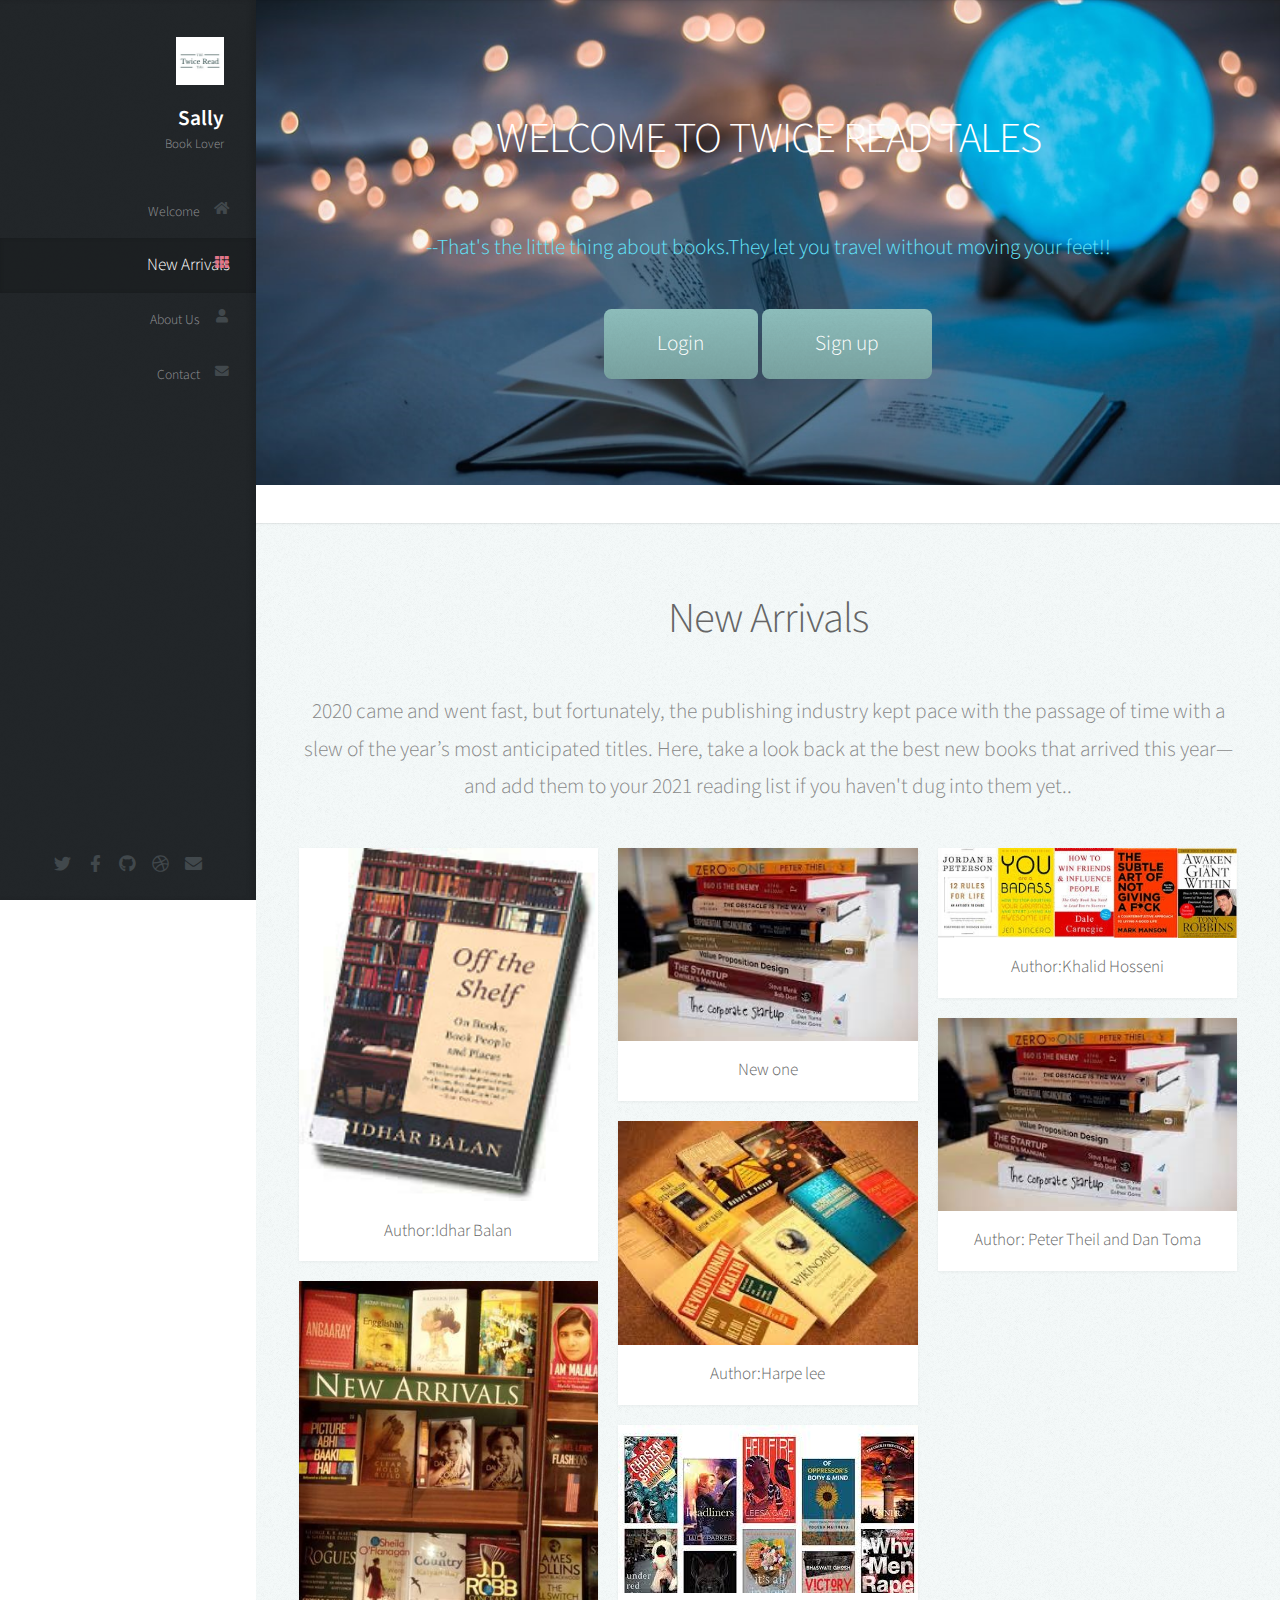
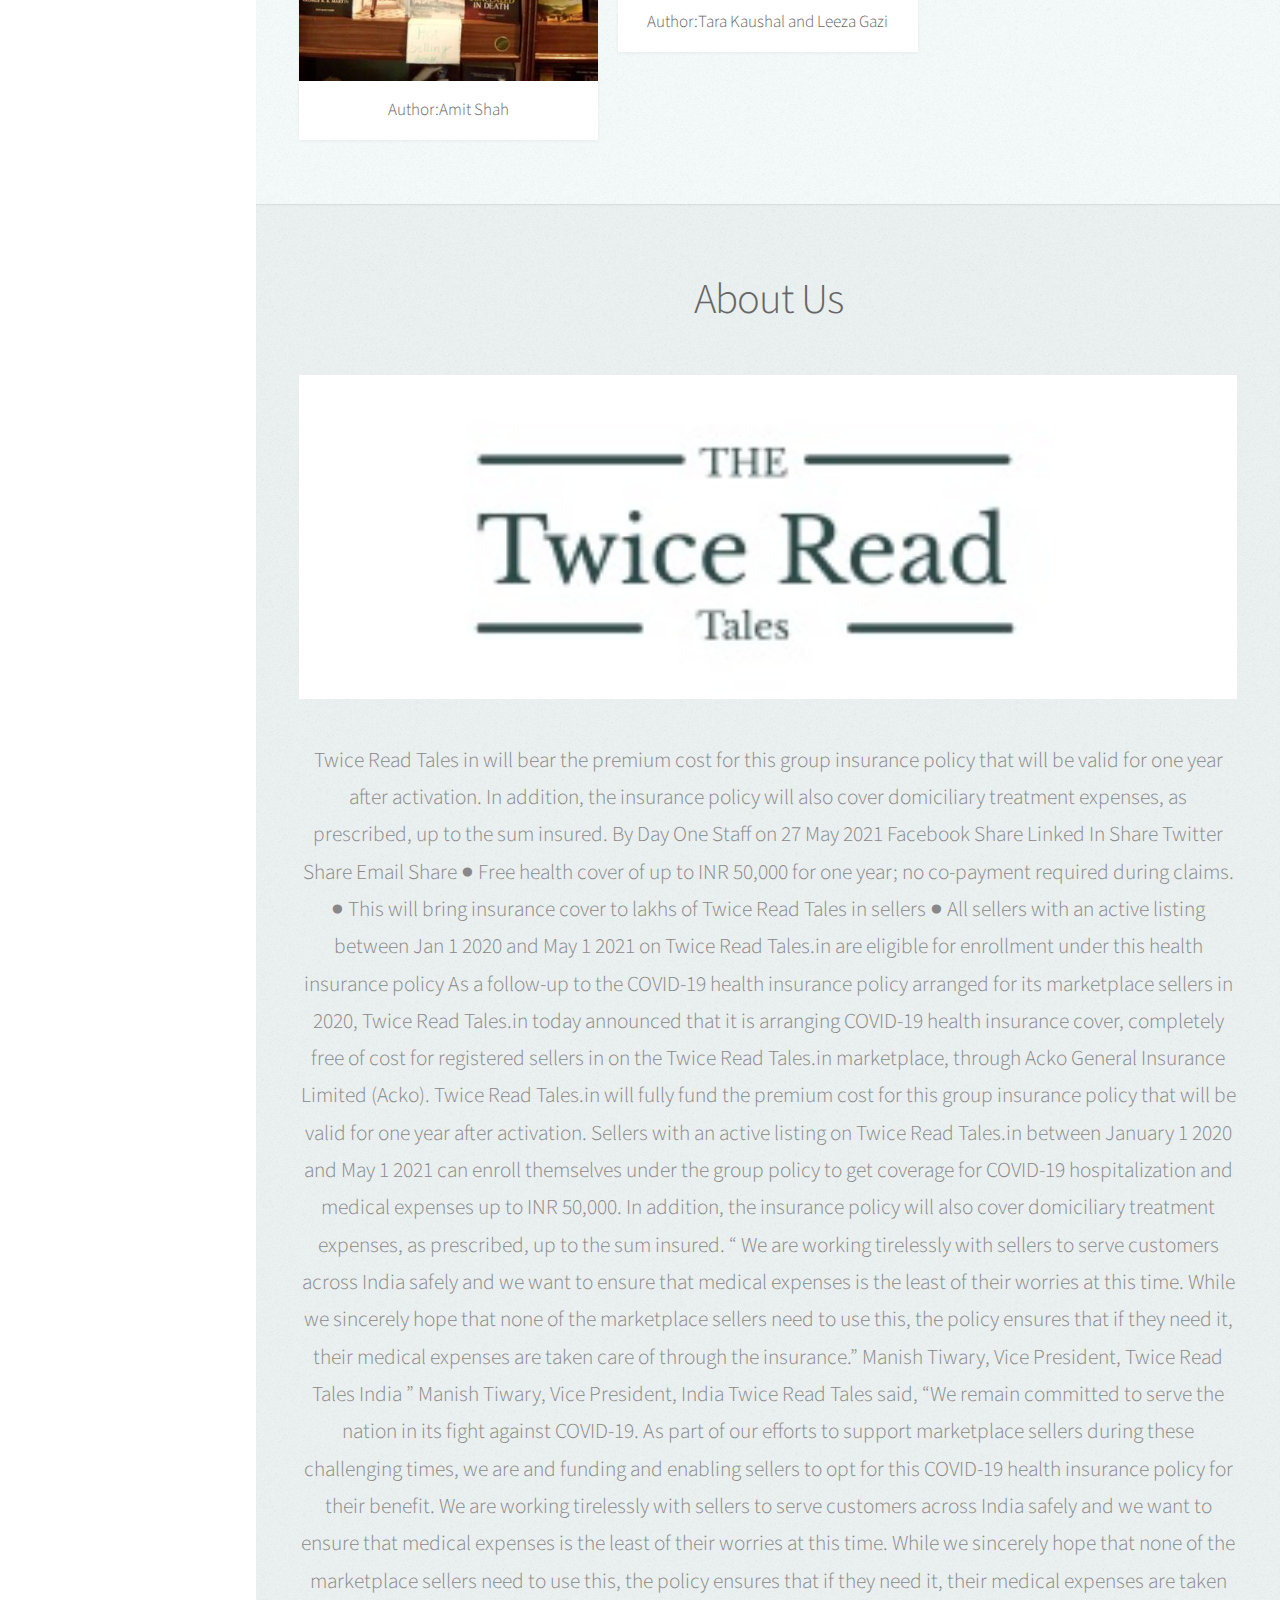
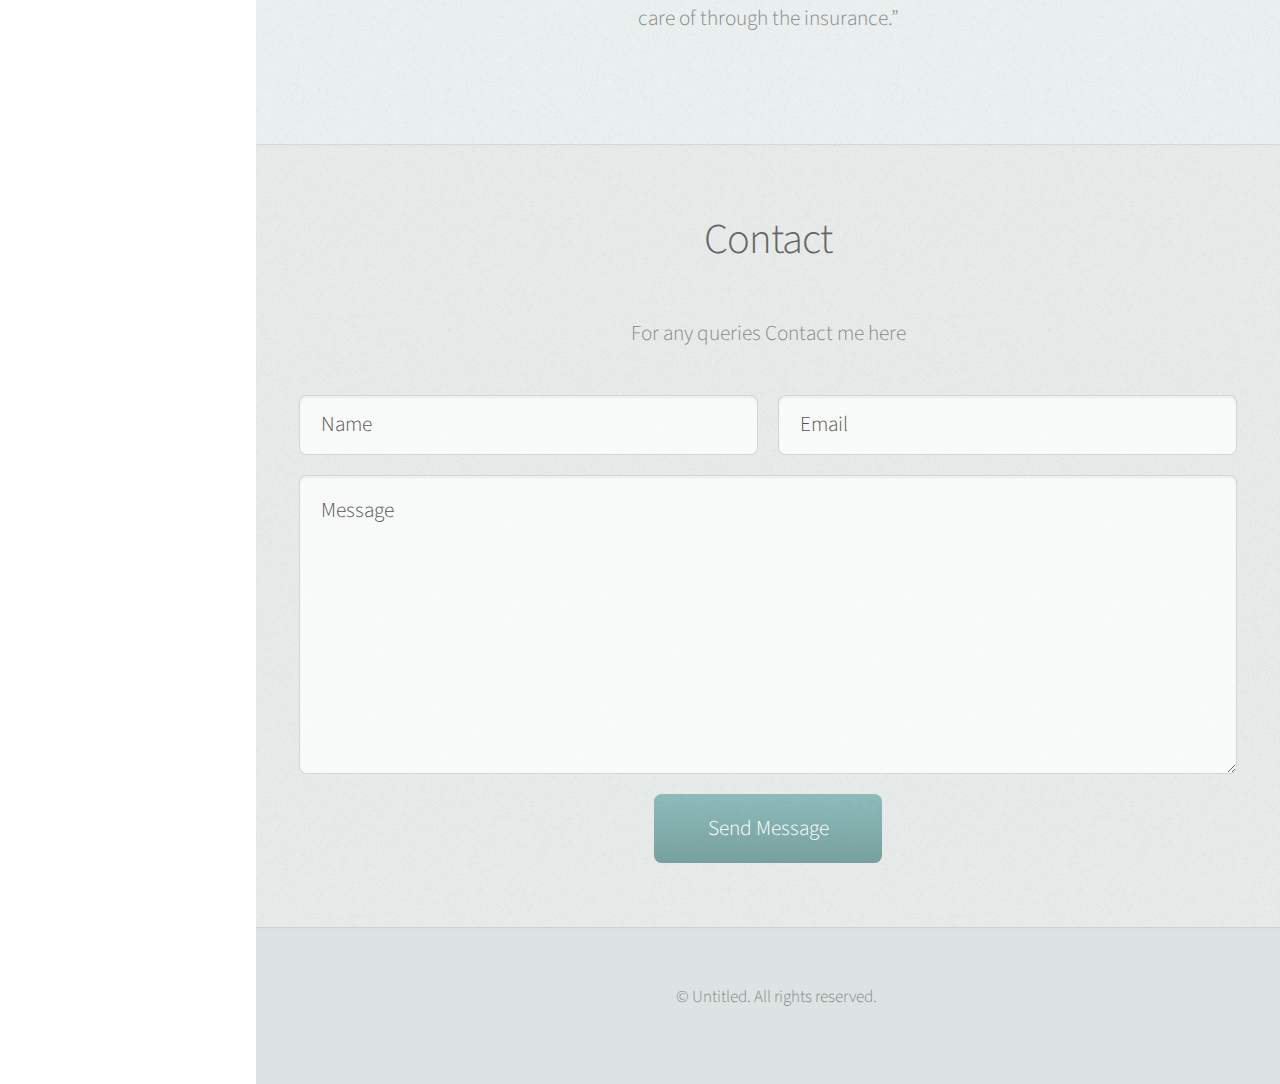
<file: index.html>
<!DOCTYPE HTML>
<!--
	Prologue by HTML5 UP
	html5up.net | @ajlkn
	Free for personal and commercial use under the CCA 3.0 license (html5up.net/license)
-->
<html>
	<head>
		<title>Book store</title>
		<meta charset="utf-8" />
		<meta name="viewport" content="width=device-width, initial-scale=1, user-scalable=no" />
		<link rel="stylesheet" href="assets/css/main.css" />
	</head>
	<body class="is-preload">

		<!-- Header -->
	
			<div id="header">

				<div class="top">

					<!-- Logo -->
						<div id="logo">
							<span class="image avatar48"><img src="images/logo.jpg" alt="" /></span>
							<h1 id="title">Sally</h1>
							<p>Book Lover</p>
						</div>
					

					<!-- Nav -->
						<nav id="nav">
							<ul>
								<li><a href="#top" id="top-link"><span class="icon solid fa-home">Welcome</span></a></li>
								<li><a href="#portfolio" id="portfolio-link"><span class="icon solid fa-th"></span>New Arrivals</a></li>
								<li><a href="#about" id="about-link"><span class="icon solid fa-user">About Us</span></a></li>
								<li><a href="#contact" id="contact-link"><span class="icon solid fa-envelope">Contact</span></a></li>
							</ul>
						</nav>

				</div>

				<div class="bottom">

					<!-- Social Icons -->
						<ul class="icons">
							<li><a href="#" class="icon brands fa-twitter"><span class="label">Twitter</span></a></li>
							<li><a href="#" class="icon brands fa-facebook-f"><span class="label">Facebook</span></a></li>
							<li><a href="#" class="icon brands fa-github"><span class="label">Github</span></a></li>
							<li><a href="#" class="icon brands fa-dribbble"><span class="label">Dribbble</span></a></li>
							<li><a href="#" class="icon solid fa-envelope"><span class="label">Email</span></a></li>
						</ul>

				</div>

			</div>

		<!-- Main -->
			<div id="main">

				<!-- Intro -->
					<section id="top" class="one dark cover">
					
						<div class="container">
							<header style="color:rgb(255, 254, 254);">
								<h2>WELCOME  TO  TWICE  READ   TALES</h2>
							</br>
								<p style="color:rgb(99, 229, 252)">--That's the little thing about books.They let you travel without moving your feet!!</p>
							</header>

							<footer>
								<a href="login.html" class="button scrolly"> Login</a>
								<a href="signup.html" class="button scrolly"> Sign up</a>
								
							</footer>

						</div>
					</section>
				</br>


				<!-- Portfolio -->
					<section id="portfolio" class="two">
						<div class="container">

							<header>
								<h2>New Arrivals</h2>
							</header>

							<p>2020 came and went fast, but fortunately, the publishing industry kept pace with the passage of time with a slew of the year’s most anticipated titles. Here, take a look back at the best new books that arrived this year—and add them to your 2021 reading list if you haven't dug into them yet..</p>

							<div class="row">
								<div class="col-4 col-12-mobile">
									<article class="item">
										<a href="#" class="image fit"><img src="images/off.jpg" alt="" /></a>
										<header>
											<h3>Author:Idhar Balan</h3>
										</header>
									</article>
									<article class="item">
										<a href="#" class="image fit"><img src="content.jpg" alt="" /></a>
										<header>
											<h3>Author:Amit Shah</h3>
										</header>
									</article>
									<!-- <article class="item">
										<a href="#" class="image fit"><img src="bb.jpg" alt="" /></a>
										<header>
											<h3>/h3>
										</header>
									</article> -->
								</div>
								<div class="col-4 col-12-mobile">
									<article class="item">
										<a href="#" class="image fit"><img src="/images/on1.jpg" alt="" /></a>
										<header>
											<h3>New one</h3>
										</header>
									</article>
									<article class="item">
										<a href="#" class="image fit"><img src="images/onn.jpg" alt="" /></a>
										<header>
											<h3>Author:Harpe lee</h3>
										</header>
									</article>
									<article class="item">
										<a href="#" class="image fit"><img src="bb.jpg" alt="" /></a>
										<header>
											<h3>Author:Tara Kaushal and Leeza Gazi</h3>
										</header>
									</article>

								</div>
								<div class="col-4 col-12-mobile">
									<article class="item">
										<a href="#" class="image fit"><img src="images/images.jpg" alt="" /></a>
										<header>
											<h3>Author:Khalid Hosseni</h3>
										</header>
									</article>
									<article class="item">
										<a href="#" class="image fit"><img src="images/on1.jpg" alt="" /></a>
										<header>
											<h3>Author: Peter Theil and Dan Toma</h3>
										</header>
									</article>
								</div>
							</div>

						</div>
					</section>

				<!-- About Me -->
					<section id="about" class="three">
						<div class="container">

							<header>
								<h2>About Us</h2>
							</header>

							<a href="#" class="image featured"><img src="lgo.png" height=100% width=75% alt="" /></a>

							<p>Twice Read Tales in will bear the premium cost for this group insurance policy that will be valid for one year after activation. In addition, the insurance policy will also cover domiciliary treatment expenses, as prescribed, up to the sum insured. By Day One Staff on 27 May 2021 Facebook Share Linked In Share Twitter Share Email Share ● Free health cover of up to INR 50,000 for one year; no co-payment required during claims. ● This will bring insurance cover to lakhs of 	Twice Read Tales in sellers ● All sellers with an active listing between Jan 1 2020 and May 1 2021 on 	Twice Read Tales.in are eligible for enrollment under this health insurance policy As a follow-up to the COVID-19 health insurance policy arranged for its marketplace sellers in 2020,	Twice Read Tales.in today announced that it is arranging COVID-19 health insurance cover, completely free of cost for registered sellers in on the 	Twice Read Tales.in marketplace, through Acko General Insurance Limited (Acko).	Twice Read Tales.in will fully fund the premium cost for this group insurance policy that will be valid for one year after activation. Sellers with an active listing on Twice Read Tales.in between January 1 2020 and May 1 2021 can enroll themselves under the group policy to get coverage for COVID-19 hospitalization and medical expenses up to INR 50,000. In addition, the insurance policy will also cover domiciliary treatment expenses, as prescribed, up to the sum insured. “ We are working tirelessly with sellers to serve customers across India safely and we want to ensure that medical expenses is the least of their worries at this time. While we sincerely hope that none of the marketplace sellers need to use this, the policy ensures that if they need it, their medical expenses are taken care of through the insurance.” Manish Tiwary, Vice President, Twice Read Tales India ” Manish Tiwary, Vice President,  India	Twice Read Tales said, “We remain committed to serve the nation in its fight against COVID-19. As part of our efforts to support marketplace sellers during these challenging times, we are and funding and enabling sellers to opt for this COVID-19 health insurance policy for their benefit. We are working tirelessly with sellers to serve customers across India safely and we want to ensure that medical expenses is the least of their worries at this time. While we sincerely hope that none of the marketplace sellers need to use this, the policy ensures that if they need it, their medical expenses are taken care of through the insurance.”</p>

						</div>
					</section>

				<!-- Contact -->
					<section id="contact" class="four">
						<div class="container">

							<header>
								<h2>Contact</h2>
							</header>

							<p>For any queries Contact me here</p>

							<form method="post" action="#">
								<div class="row">
									<div class="col-6 col-12-mobile"><input type="text" name="name" placeholder="Name" /></div>
									<div class="col-6 col-12-mobile"><input type="text" name="email" placeholder="Email" /></div>
									<div class="col-12">
										<textarea name="message" placeholder="Message"></textarea>
									</div>
									<div class="col-12">
										<input type="submit" value="Send Message" />
									</div>
								</div>
							</form>

						</div>
					</section>

			</div>

		<!-- Footer -->
			<div id="footer">

				<!-- Copyright -->
					<ul class="copyright">
						<li>&copy; Untitled. All rights reserved.</li>
					</ul>

			</div>

		<!-- Scripts -->
			<script src="assets/js/jquery.min.js"></script>
			<script src="assets/js/jquery.scrolly.min.js"></script>
			<script src="assets/js/jquery.scrollex.min.js"></script>
			<script src="assets/js/browser.min.js"></script>
			<script src="assets/js/breakpoints.min.js"></script>
			<script src="assets/js/util.js"></script>
			<script src="assets/js/main.js"></script>

	</body>
</html>
</file>
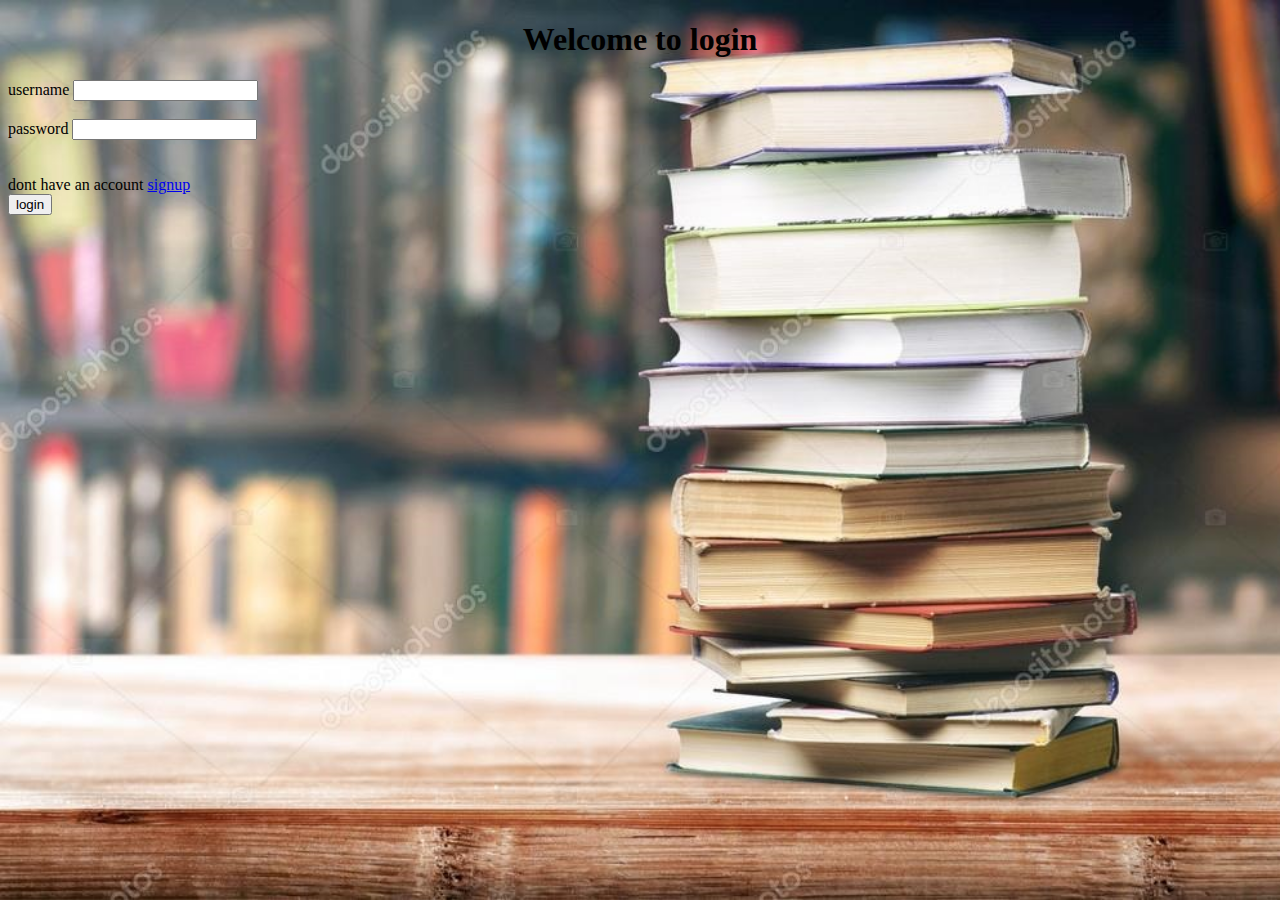
<file: login.html>
<!DOCTYPE html>
<html>
    <head>
        <title>Login</title>
        <meta name="viewport"content="width:device-width;initial-scale:1.0">
        <style>
            body{
                background-image: url("good.jpg");
                background-repeat: no-repeat;
                background-attachment: fixed;
                background-size:cover
            }
            </style>

    </head>
    <body>
        <h1 style="text-align:center;">Welcome to  login</h1>
        <form action="successfull.html">
            <label>username</label>
            <input type="text"id="fname" name="firstname"required>
            <br>
            <br>
            <label>password</label>
            <input type="password" id="password" name="password"required>
            <br>
            <br>
            <br>
            <label>dont have an account</label>
            <a href="signup.html">signup</a>
            <br>
            <button type="login">login</button>

        </forms>
        </body>
    </body>
</file>
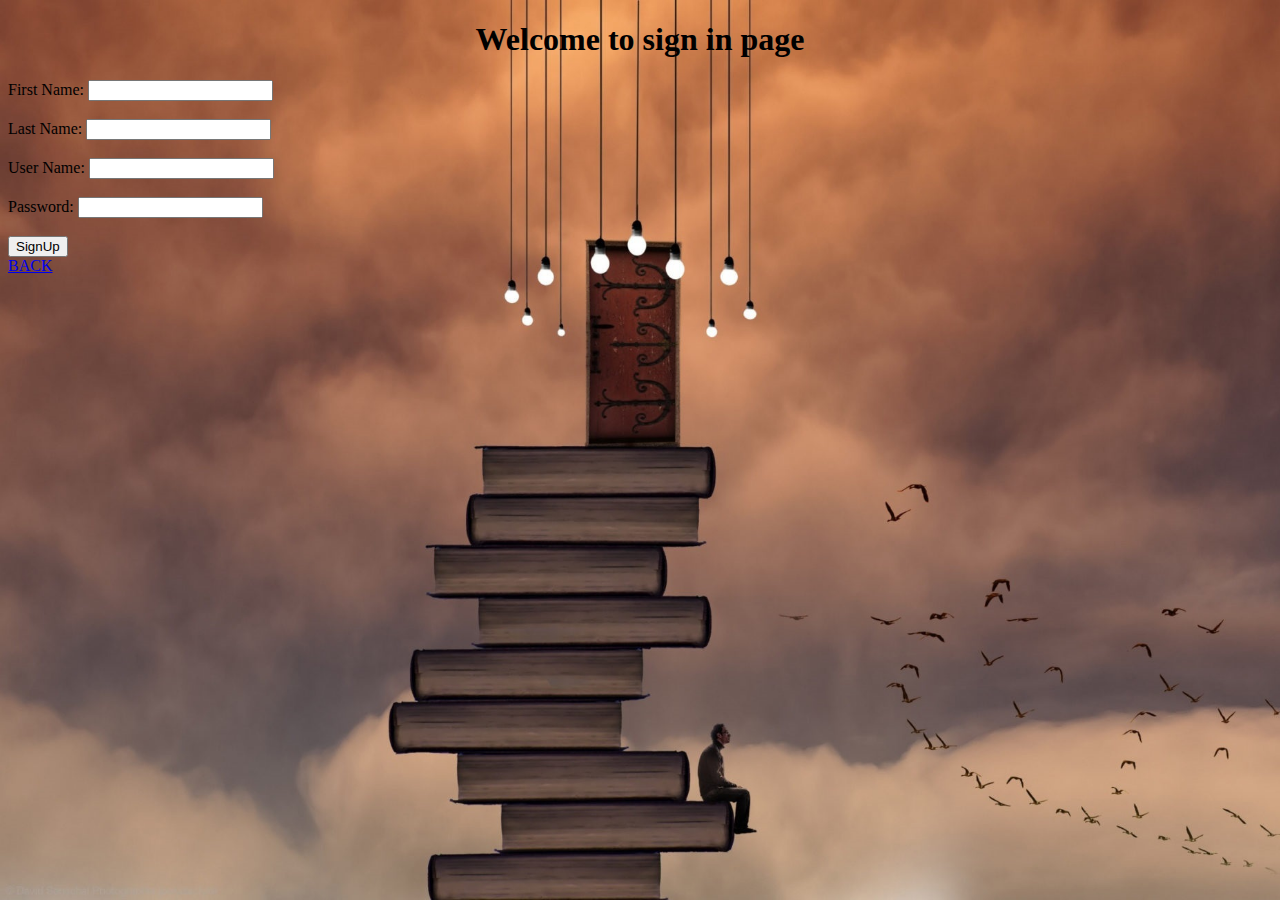
<file: signup.html>
<!DOCTYPE html> 
<html>
    <head>
        <title>sign in </title>
        <meta name="viewport"content="width:device-width;initial-scale:1.0">
        <style>
            body{
                background-image: url("suc.jpg");
                background-repeat: no-repeat;
                background-attachment: fixed;
                background-size:cover;

            }
        
            
        </style>
    </head>
    <body>
        <h1 style="text-align:center">Welcome to sign in page</h1>
        <form action="index.html">
            <label for="fname">First Name:</label>
            <input type="text" id="fname" name="first_name"required>
            <br>
            <br>

            <label for="lname">Last Name:</label>
            <input type="text" id="lname" name="required">
            <br>
            <br>

            <label for="uname">User Name:</label>
            <input type="text" id="uname" name="user_name"required>
            <br>
            <br>

            <label for="pass">Password:</label>
            <input type="password" id="fname" name="password"required>
            <br>
            <br>
            <button type="submit">SignUp</button>
        </form>




        <a href="login.html">BACK</a>
    </body>
</html>
    </body>
</file>
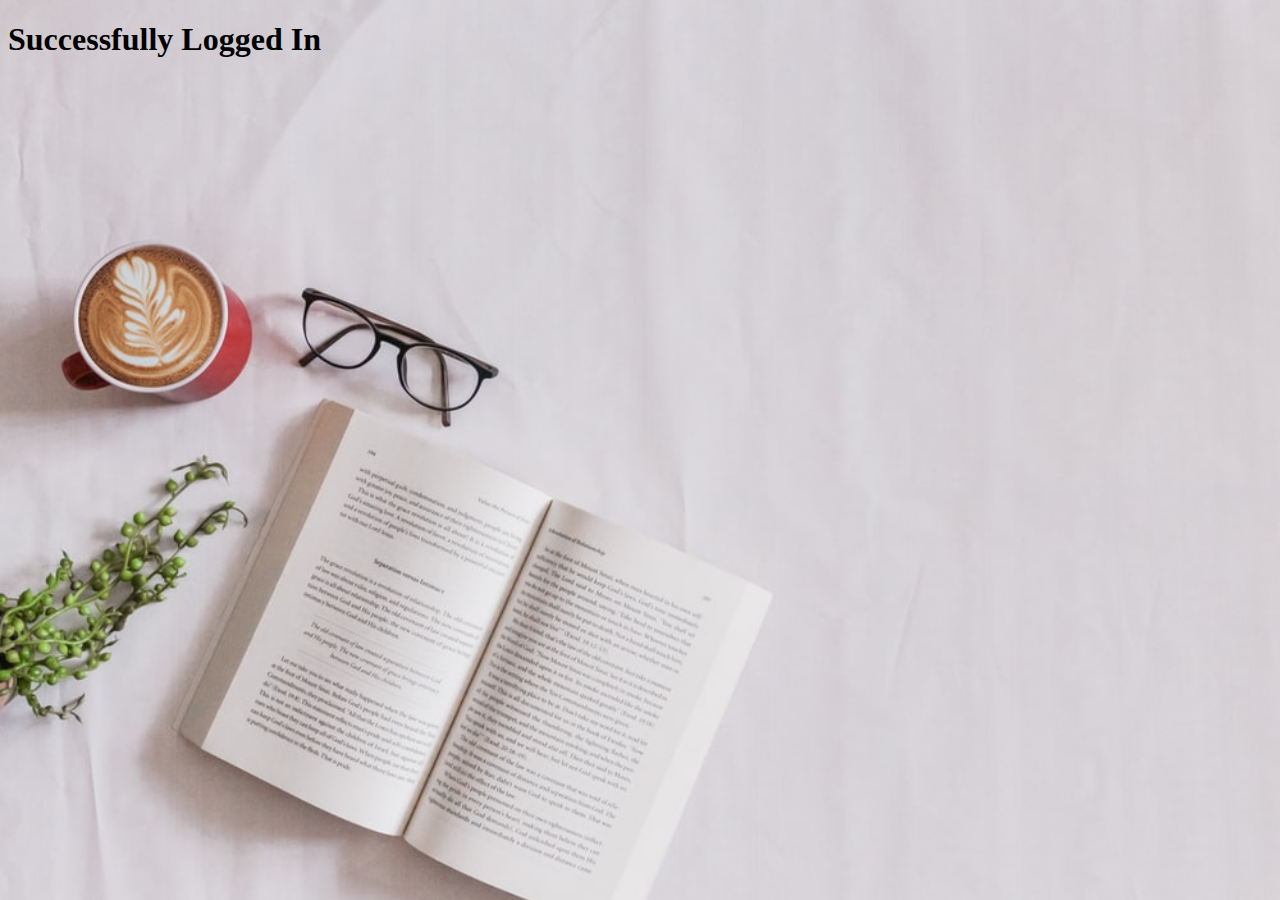
<file: successfull.html>
<!DOCTYPE html>
<head>
    <title>your account</title>
    <meta name="viewport"content="width:device-width;initial-scale:1.0">
    <style>
        body{
             background-image:url("down.jpg");
             background-repeat: no-repeat;
            background-attachment: fixed;
            background-size:cover;
        }
    </style>
</head>
<body>
    <h1 style="color:black">Successfully Logged In</h1>
</body>
</html>
</file>
<file: assets/css/main.css>
@import url("fontawesome-all.min.css");
@import url("https://fonts.googleapis.com/css?family=Source+Sans+Pro:300,300italic,400,600");

/*
	Prologue by HTML5 UP
	html5up.net | @ajlkn
	Free for personal and commercial use under the CCA 3.0 license (html5up.net/license)
*/

html, body, div, span, applet, object,
iframe, h1, h2, h3, h4, h5, h6, p, blockquote,
pre, a, abbr, acronym, address, big, cite,
code, del, dfn, em, img, ins, kbd, q, s, samp,
small, strike, strong, sub, sup, tt, var, b,
u, i, center, dl, dt, dd, ol, ul, li, fieldset,
form, label, legend, table, caption, tbody,
tfoot, thead, tr, th, td, article, aside,
canvas, details, embed, figure, figcaption,
footer, header, hgroup, menu, nav, output, ruby,
section, summary, time, mark, audio, video {
	margin: 0;
	padding: 0;
	border: 0;
	font-size: 100%;
	font: inherit;
	vertical-align: baseline;}

article, aside, details, figcaption, figure,
footer, header, hgroup, menu, nav, section {
	display: block;}
	/* .menubar {
		position: absolute;
		display: block;
		top: 2.5em;
		left: 0;
		width: 100%;
		text-align: center;
		
	
	}

		.menubar  ul {
			display: inline-block;
			border-radius: 0.35em;
			box-shadow: inset 0px 0px 1px 1px rgba(255, 255, 255, 0.25);
			padding: 0 1.5em 0 1.5em;
			margin: auto;
		}
		
	

			.menubar li {
				display: inline-block;
				text-align: center;
				padding: 0 1.5em 0 1.5em;
				margin: auto;
			}

				.menubar > ul > li > ul {
					display: flex;
					margin:auto;
					width:300px;
					height:30px;
				}

				.menubar> ul > li > a, .menubar > ul > li > span {

					display: block;
					color:white;
					color: rgba(255, 255, 255, 0.75);
					text-transform: uppercase;
					text-decoration: none;
					font-size: 0.7em;
					letter-spacing: 0.25em;
					height: 5em;
					line-height: 5em;
					-moz-transition: all .25s ease-in-out;
					-webkit-transition: all .25s ease-in-out;
					-o-transition: all .25s ease-in-out;
					-ms-transition: all .25s ease-in-out;
					transition: all .25s ease-in-out;
					outline: 0;
				    padding: 15px 30px;
				}

				.menubar > ul > li:hover > a {
					color: #fff;
				}

				.menubar > ul > li.active > a, .menubar > ul > li.active > span {
					color: #fff;
				}

	.dropotron {
		background: #222835 url("images/overlay.png");
		background-color: rgba(44, 50, 63, 0.925);
		padding: 1.25em 1em 1.25em 1em;
		border-radius: 0.35em;
		box-shadow: inset 0px 0px 1px 1px rgba(255, 255, 255, 0.25);
		min-width: 12em;
		text-align: left;
		margin-top: -1.25em;
		margin-left: -1px;
		list-style: none;
	}

		.dropotron.level-0 {
			margin-top: -1px;
			margin-left: 0;
			border-top-left-radius: 0;
			border-top-right-radius: 0;
		}

		.dropotron a, .dropotron span {
			-moz-transition: all .25s ease-in-out;
			-webkit-transition: all .25s ease-in-out;
			-ms-transition: all .25s ease-in-out;
			transition: all .25s ease-in-out;
			display: block;
			color: #eee;
			color: rgba(255, 255, 255, 0.75);
			text-transform: uppercase;
			text-decoration: none;
			font-size: 0.7em;
			letter-spacing: 0.25em;
			border-top: solid 1px rgba(255, 255, 255, 0.15);
			line-height: 3em;
		}

		.dropotron li {
			padding-left: 0;
		}

			.dropotron li:first-child a, .dropotron li:first-child span {
				border-top: 0;
			}

			.dropotron li:hover > a, .dropotron li:hover > span {
				color: #fff;
			} */
		
		

			.menubar{
				text-align: center;
			}
		
		 

body {
	line-height: 1;
}

ol, ul {
	list-style: none;
}

blockquote, q {
	quotes: none;
}

	blockquote:before, blockquote:after, q:before, q:after {
		content: '';
		content: none;
	}

table {
	border-collapse: collapse;
	border-spacing: 0;
}

body {
	-webkit-text-size-adjust: none;
}

mark {
	background-color: transparent;
	color: inherit;
}

input::-moz-focus-inner {
	border: 0;
	padding: 0;
}

input, select, textarea {
	-moz-appearance: none;
	-webkit-appearance: none;
	-ms-appearance: none;
	appearance: none;
}

/* Basic */

	html {
		box-sizing: border-box;
	}

	*, *:before, *:after {
		box-sizing: inherit;
	}

	body {
		background: #fff;
		font-family: 'Source Sans Pro', sans-serif;
		font-size: 19pt;
		font-weight: 300;
		line-height: 1.75em;
		color: #888;
	}

		body.is-preload *, body.is-preload *:before, body.is-preload *:after {
			-moz-animation: none !important;
			-webkit-animation: none !important;
			-ms-animation: none !important;
			animation: none !important;
			-moz-transition: none !important;
			-webkit-transition: none !important;
			-ms-transition: none !important;
			transition: none !important;
		}

	input, textarea, select {
		font-family: 'Source Sans Pro', sans-serif;
		font-size: 19pt;
		font-weight: 300;
		line-height: 1.75em;
		color: #888;
	}

	h1, h2, h3, h4, h5, h6 {
		
		font-weight: 300;
		color: #666;
		line-height: 1.5em;
		
	}

	h1 a, h2 a, h3 a, h4 a, h5 a, h6 a {
		color: inherit;
		text-decoration: none;
	}

		h1 a strong, h2 a strong, h3 a strong, h4 a strong, h5 a strong, h6 a strong {
			color: #333;
		}

	h2 {
		font-size: 2em;
		letter-spacing: -1px;
	
	}

		h2.alt {
			color: #888;
		}

			h2.alt strong {
				color: #666;
			}

	h3 {
		font-size: 1.5em;
	}

	header {
		margin: 0 0 2em 0;
	}

		header > p {
			margin: 1em 0 0 0;
		}

	footer {
		margin: 2em 0 0 0;
	}

	strong, b {
		font-weight: 300;
		color: #666;
	}

	em, i {
		font-style: italic;
	}

	a {
		text-decoration: none;
		color: inherit;
		border-bottom: dotted 1px rgba(128, 128, 128, 0.5);
		-moz-transition: color 0.35s ease-in-out, border-bottom-color 0.35s ease-in-out;
		-webkit-transition: color 0.35s ease-in-out, border-bottom-color 0.35s ease-in-out;
		-ms-transition: color 0.35s ease-in-out, border-bottom-color 0.35s ease-in-out;
		transition: color 0.35s ease-in-out, border-bottom-color 0.35s ease-in-out;
		outline: 0;
	}

		a:hover {
			color: #E27689;
			border-bottom-color: rgba(255, 255, 255, 0);
		}

	sub {
		position: relative;
		top: 0.5em;
		font-size: 0.8em;
	}

	sup {
		position: relative;
		top: -0.5em;
		font-size: 0.8em;
	}

	hr {
		border: 0;
		border-top: solid 1px #ddd;
	}

	blockquote {
		border-left: solid 0.5em #ddd;
		padding: 1em 0 1em 2em;
		font-style: italic;
	}

	p, ul, ol, dl, table {
		margin-bottom: 2em;
	}

	br.clear {
		clear: both;
	}

/* Container */

	.container {
		margin: 0 auto;
		max-width: 100%;
		width: 1400px;
	}

		@media screen and (min-width: 961px) and (max-width: 1880px) {

			.container {
				width: 1200px;
			}

		}

		@media screen and (min-width: 961px) and (max-width: 1620px) {

			.container {
				width: 960px;
			}

		}

		@media screen and (min-width: 961px) and (max-width: 1320px) {

			.container {
				width: 100%;
			}

		}

		@media screen and (max-width: 960px) {

			.container {
				width: 100%;
			}

		}

		@media screen and (max-width: 736px) {

			.container {
				width: 100%;
			}

		}

/* Row */

	.row {
		display: flex;
		flex-wrap: wrap;
		box-sizing: border-box;
		align-items: stretch;
	}

		.row > * {
			box-sizing: border-box;
		}

		.row.gtr-uniform > * > :last-child {
			margin-bottom: 0;
		}

		.row.aln-left {
			justify-content: flex-start;
		}

		.row.aln-center {
			justify-content: center;
		}

		.row.aln-right {
			justify-content: flex-end;
		}

		.row.aln-top {
			align-items: flex-start;
		}

		.row.aln-middle {
			align-items: center;
		}

		.row.aln-bottom {
			align-items: flex-end;
		}

		.row > .imp {
			order: -1;
		}

		.row > .col-1 {
			width: 8.33333%;
		}

		.row > .off-1 {
			margin-left: 8.33333%;
		}

		.row > .col-2 {
			width: 16.66667%;
		}

		.row > .off-2 {
			margin-left: 16.66667%;
		}

		.row > .col-3 {
			width: 25%;
		}

		.row > .off-3 {
			margin-left: 25%;
		}

		.row > .col-4 {
			width: 33.33333%;
		}

		.row > .off-4 {
			margin-left: 33.33333%;
		}

		.row > .col-5 {
			width: 41.66667%;
		}

		.row > .off-5 {
			margin-left: 41.66667%;
		}

		.row > .col-6 {
			width: 50%;
		}

		.row > .off-6 {
			margin-left: 50%;
		}

		.row > .col-7 {
			width: 58.33333%;
		}

		.row > .off-7 {
			margin-left: 58.33333%;
		}

		.row > .col-8 {
			width: 66.66667%;
		}

		.row > .off-8 {
			margin-left: 66.66667%;
		}

		.row > .col-9 {
			width: 75%;
		}

		.row > .off-9 {
			margin-left: 75%;
		}

		.row > .col-10 {
			width: 83.33333%;
		}

		.row > .off-10 {
			margin-left: 83.33333%;
		}

		.row > .col-11 {
			width: 91.66667%;
		}

		.row > .off-11 {
			margin-left: 91.66667%;
		}

		.row > .col-12 {
			width: 100%;
		}

		.row > .off-12 {
			margin-left: 100%;
		}

		.row.gtr-0 {
			margin-top: 0px;
			margin-left: 0px;
		}

			.row.gtr-0 > * {
				padding: 0px 0 0 0px;
			}

			.row.gtr-0.gtr-uniform {
				margin-top: 0px;
			}

				.row.gtr-0.gtr-uniform > * {
					padding-top: 0px;
				}

		.row.gtr-25 {
			margin-top: -10px;
			margin-left: -10px;
		}

			.row.gtr-25 > * {
				padding: 10px 0 0 10px;
			}

			.row.gtr-25.gtr-uniform {
				margin-top: -10px;
			}

				.row.gtr-25.gtr-uniform > * {
					padding: 10px;
				}

		.row.gtr-50 {
			margin-top: -20px;
			margin-left: -20px;
		}

			.row.gtr-50 > * {
				padding: 20px 0 0 20px;
			}

			.row.gtr-50.gtr-uniform {
				margin-top: -20px;
			}

				.row.gtr-50.gtr-uniform > * {
					padding-top: 20px;
				}

		.row {
			margin-top: -40px;
			margin-left: -40px;
		}

			.row > * {
				padding: 40px 0 0 40px;
			}

			.row.gtr-uniform {
				margin-top: -40px;
			}

				.row.gtr-uniform > * {
					padding-top: 40px;
				}

		.row.gtr-150 {
			margin-top: -60px;
			margin-left: -60px;
		}

			.row.gtr-150 > * {
				padding: 60px 0 0 60px;
			}

			.row.gtr-150.gtr-uniform {
				margin-top: -60px;
			}

				.row.gtr-150.gtr-uniform > * {
					padding-top: 60px;
				}

		.row.gtr-200 {
			margin-top: -80px;
			margin-left: -80px;
		}

			.row.gtr-200 > * {
				padding: 80px 0 0 80px;
			}

			.row.gtr-200.gtr-uniform {
				margin-top: -80px;
			}

				.row.gtr-200.gtr-uniform > * {
					padding-top: 80px;
				}

		@media screen and (min-width: 961px) and (max-width: 1880px) {

			.row {
				display: flex;
				flex-wrap: wrap;
				box-sizing: border-box;
				align-items: stretch;
			}

				.row > * {
					box-sizing: border-box;
				}

				.row.gtr-uniform > * > :last-child {
					margin-bottom: 0;
				}

				.row.aln-left {
					justify-content: flex-start;
				}

				.row.aln-center {
					justify-content: center;
				}

				.row.aln-right {
					justify-content: flex-end;
				}

				.row.aln-top {
					align-items: flex-start;
				}

				.row.aln-middle {
					align-items: center;
				}

				.row.aln-bottom {
					align-items: flex-end;
				}

				.row > .imp-wide {
					order: -1;
				}

				.row > .col-1-wide {
					width: 8.33333%;
				}

				.row > .off-1-wide {
					margin-left: 8.33333%;
				}

				.row > .col-2-wide {
					width: 16.66667%;
				}

				.row > .off-2-wide {
					margin-left: 16.66667%;
				}

				.row > .col-3-wide {
					width: 25%;
				}

				.row > .off-3-wide {
					margin-left: 25%;
				}

				.row > .col-4-wide {
					width: 33.33333%;
				}

				.row > .off-4-wide {
					margin-left: 33.33333%;
				}

				.row > .col-5-wide {
					width: 41.66667%;
				}

				.row > .off-5-wide {
					margin-left: 41.66667%;
				}

				.row > .col-6-wide {
					width: 50%;
				}

				.row > .off-6-wide {
					margin-left: 50%;
				}

				.row > .col-7-wide {
					width: 58.33333%;
				}

				.row > .off-7-wide {
					margin-left: 58.33333%;
				}

				.row > .col-8-wide {
					width: 66.66667%;
				}

				.row > .off-8-wide {
					margin-left: 66.66667%;
				}

				.row > .col-9-wide {
					width: 75%;
				}

				.row > .off-9-wide {
					margin-left: 75%;
				}

				.row > .col-10-wide {
					width: 83.33333%;
				}

				.row > .off-10-wide {
					margin-left: 83.33333%;
				}

				.row > .col-11-wide {
					width: 91.66667%;
				}

				.row > .off-11-wide {
					margin-left: 91.66667%;
				}

				.row > .col-12-wide {
					width: 100%;
				}

				.row > .off-12-wide {
					margin-left: 100%;
				}

				.row.gtr-0 {
					margin-top: 0px;
					margin-left: 0px;
				}

					.row.gtr-0 > * {
						padding: 0px 0 0 0px;
					}

					.row.gtr-0.gtr-uniform {
						margin-top: 0px;
					}

						.row.gtr-0.gtr-uniform > * {
							padding-top: 0px;
						}

				.row.gtr-25 {
					margin-top: -10px;
					margin-left: -10px;
				}

					.row.gtr-25 > * {
						padding: 10px 0 0 10px;
					}

					.row.gtr-25.gtr-uniform {
						margin-top: -10px;
					}

						.row.gtr-25.gtr-uniform > * {
							padding-top: 10px;
						}

				.row.gtr-50 {
					margin-top: -20px;
					margin-left: -20px;
				}

					.row.gtr-50 > * {
						padding: 20px 0 0 20px;
					}

					.row.gtr-50.gtr-uniform {
						margin-top: -20px;
					}

						.row.gtr-50.gtr-uniform > * {
							padding-top: 20px;
						}

				.row {
					margin-top: -40px;
					margin-left: -40px;
				}

					.row > * {
						padding: 40px 0 0 40px;
					}

					.row.gtr-uniform {
						margin-top: -40px;
					}

						.row.gtr-uniform > * {
							padding-top: 40px;
						}

				.row.gtr-150 {
					margin-top: -60px;
					margin-left: -60px;
				}

					.row.gtr-150 > * {
						padding: 60px 0 0 60px;
					}

					.row.gtr-150.gtr-uniform {
						margin-top: -60px;
					}

						.row.gtr-150.gtr-uniform > * {
							padding-top: 60px;
						}

				.row.gtr-200 {
					margin-top: -80px;
					margin-left: -80px;
				}

					.row.gtr-200 > * {
						padding: 80px 0 0 80px;
					}

					.row.gtr-200.gtr-uniform {
						margin-top: -80px;
					}

						.row.gtr-200.gtr-uniform > * {
							padding-top: 80px;
						}

		}

		@media screen and (min-width: 961px) and (max-width: 1620px) {

			.row {
				display: flex;
				flex-wrap: wrap;
				box-sizing: border-box;
				align-items: stretch;
			}

				.row > * {
					box-sizing: border-box;
				}

				.row.gtr-uniform > * > :last-child {
					margin-bottom: 0;
				}

				.row.aln-left {
					justify-content: flex-start;
				}

				.row.aln-center {
					justify-content: center;
				}

				.row.aln-right {
					justify-content: flex-end;
				}

				.row.aln-top {
					align-items: flex-start;
				}

				.row.aln-middle {
					align-items: center;
				}

				.row.aln-bottom {
					align-items: flex-end;
				}

				.row > .imp-normal {
					order: -1;
				}

				.row > .col-1-normal {
					width: 8.33333%;
				}

				.row > .off-1-normal {
					margin-left: 8.33333%;
				}

				.row > .col-2-normal {
					width: 16.66667%;
				}

				.row > .off-2-normal {
					margin-left: 16.66667%;
				}

				.row > .col-3-normal {
					width: 25%;
				}

				.row > .off-3-normal {
					margin-left: 25%;
				}

				.row > .col-4-normal {
					width: 33.33333%;
				}

				.row > .off-4-normal {
					margin-left: 33.33333%;
				}

				.row > .col-5-normal {
					width: 41.66667%;
				}

				.row > .off-5-normal {
					margin-left: 41.66667%;
				}

				.row > .col-6-normal {
					width: 50%;
				}

				.row > .off-6-normal {
					margin-left: 50%;
				}

				.row > .col-7-normal {
					width: 58.33333%;
				}

				.row > .off-7-normal {
					margin-left: 58.33333%;
				}

				.row > .col-8-normal {
					width: 66.66667%;
				}

				.row > .off-8-normal {
					margin-left: 66.66667%;
				}

				.row > .col-9-normal {
					width: 75%;
				}

				.row > .off-9-normal {
					margin-left: 75%;
				}

				.row > .col-10-normal {
					width: 83.33333%;
				}

				.row > .off-10-normal {
					margin-left: 83.33333%;
				}

				.row > .col-11-normal {
					width: 91.66667%;
				}

				.row > .off-11-normal {
					margin-left: 91.66667%;
				}

				.row > .col-12-normal {
					width: 100%;
				}

				.row > .off-12-normal {
					margin-left: 100%;
				}

				.row.gtr-0 {
					margin-top: 0px;
					margin-left: 0px;
				}

					.row.gtr-0 > * {
						padding: 0px 0 0 0px;
					}

					.row.gtr-0.gtr-uniform {
						margin-top: 0px;
					}

						.row.gtr-0.gtr-uniform > * {
							padding-top: 0px;
						}

				.row.gtr-25 {
					margin-top: -10px;
					margin-left: -10px;
				}

					.row.gtr-25 > * {
						padding: 10px 0 0 10px;
					}

					.row.gtr-25.gtr-uniform {
						margin-top: -10px;
					}

						.row.gtr-25.gtr-uniform > * {
							padding-top: 10px;
						}

				.row.gtr-50 {
					margin-top: -20px;
					margin-left: -20px;
				}

					.row.gtr-50 > * {
						padding: 20px 0 0 20px;
					}

					.row.gtr-50.gtr-uniform {
						margin-top: -20px;
					}

						.row.gtr-50.gtr-uniform > * {
							padding-top: 20px;
						}

				.row {
					margin-top: -40px;
					margin-left: -40px;
				}

					.row > * {
						padding: 40px 0 0 40px;
					}

					.row.gtr-uniform {
						margin-top: -40px;
					}

						.row.gtr-uniform > * {
							padding-top: 40px;
						}

				.row.gtr-150 {
					margin-top: -60px;
					margin-left: -60px;
				}

					.row.gtr-150 > * {
						padding: 60px 0 0 60px;
					}

					.row.gtr-150.gtr-uniform {
						margin-top: -60px;
					}

						.row.gtr-150.gtr-uniform > * {
							padding-top: 60px;
						}

				.row.gtr-200 {
					margin-top: -80px;
					margin-left: -80px;
				}

					.row.gtr-200 > * {
						padding: 80px 0 0 80px;
					}

					.row.gtr-200.gtr-uniform {
						margin-top: -80px;
					}

						.row.gtr-200.gtr-uniform > * {
							padding-top: 80px;
						}

		}

		@media screen and (min-width: 961px) and (max-width: 1320px) {

			.row {
				display: flex;
				flex-wrap: wrap;
				box-sizing: border-box;
				align-items: stretch;
			}

				.row > * {
					box-sizing: border-box;
				}

				.row.gtr-uniform > * > :last-child {
					margin-bottom: 0;
				}

				.row.aln-left {
					justify-content: flex-start;
				}

				.row.aln-center {
					justify-content: center;
				}

				.row.aln-right {
					justify-content: flex-end;
				}

				.row.aln-top {
					align-items: flex-start;
				}

				.row.aln-middle {
					align-items: center;
				}

				.row.aln-bottom {
					align-items: flex-end;
				}

				.row > .imp-narrow {
					order: -1;
				}

				.row > .col-1-narrow {
					width: 8.33333%;
				}

				.row > .off-1-narrow {
					margin-left: 8.33333%;
				}

				.row > .col-2-narrow {
					width: 16.66667%;
				}

				.row > .off-2-narrow {
					margin-left: 16.66667%;
				}

				.row > .col-3-narrow {
					width: 25%;
				}

				.row > .off-3-narrow {
					margin-left: 25%;
				}

				.row > .col-4-narrow {
					width: 33.33333%;
				}

				.row > .off-4-narrow {
					margin-left: 33.33333%;
				}

				.row > .col-5-narrow {
					width: 41.66667%;
				}

				.row > .off-5-narrow {
					margin-left: 41.66667%;
				}

				.row > .col-6-narrow {
					width: 50%;
				}

				.row > .off-6-narrow {
					margin-left: 50%;
				}

				.row > .col-7-narrow {
					width: 58.33333%;
				}

				.row > .off-7-narrow {
					margin-left: 58.33333%;
				}

				.row > .col-8-narrow {
					width: 66.66667%;
				}

				.row > .off-8-narrow {
					margin-left: 66.66667%;
				}

				.row > .col-9-narrow {
					width: 75%;
				}

				.row > .off-9-narrow {
					margin-left: 75%;
				}

				.row > .col-10-narrow {
					width: 83.33333%;
				}

				.row > .off-10-narrow {
					margin-left: 83.33333%;
				}

				.row > .col-11-narrow {
					width: 91.66667%;
				}

				.row > .off-11-narrow {
					margin-left: 91.66667%;
				}

				.row > .col-12-narrow {
					width: 100%;
				}

				.row > .off-12-narrow {
					margin-left: 100%;
				}

				.row.gtr-0 {
					margin-top: 0px;
					margin-left: 0px;
				}

					.row.gtr-0 > * {
						padding: 0px 0 0 0px;
					}

					.row.gtr-0.gtr-uniform {
						margin-top: 0px;
					}

						.row.gtr-0.gtr-uniform > * {
							padding-top: 0px;
						}

				.row.gtr-25 {
					margin-top: -5px;
					margin-left: -5px;
				}

					.row.gtr-25 > * {
						padding: 5px 0 0 5px;
					}

					.row.gtr-25.gtr-uniform {
						margin-top: -5px;
					}

						.row.gtr-25.gtr-uniform > * {
							padding-top: 5px;
						}

				.row.gtr-50 {
					margin-top: -10px;
					margin-left: -10px;
				}

					.row.gtr-50 > * {
						padding: 10px 0 0 10px;
					}

					.row.gtr-50.gtr-uniform {
						margin-top: -10px;
					}

						.row.gtr-50.gtr-uniform > * {
							padding-top: 10px;
						}

				.row {
					margin-top: -20px;
					margin-left: -20px;
				}

					.row > * {
						padding: 20px 0 0 20px;
					}

					.row.gtr-uniform {
						margin-top: -20px;
					}

						.row.gtr-uniform > * {
							padding-top: 20px;
						}

				.row.gtr-150 {
					margin-top: -30px;
					margin-left: -30px;
				}

					.row.gtr-150 > * {
						padding: 30px 0 0 30px;
					}

					.row.gtr-150.gtr-uniform {
						margin-top: -30px;
					}

						.row.gtr-150.gtr-uniform > * {
							padding-top: 30px;
						}

				.row.gtr-200 {
					margin-top: -40px;
					margin-left: -40px;
				}

					.row.gtr-200 > * {
						padding: 40px 0 0 40px;
					}

					.row.gtr-200.gtr-uniform {
						margin-top: -40px;
					}

						.row.gtr-200.gtr-uniform > * {
							padding-top: 40px;
						}

		}

		@media screen and (max-width: 960px) {

			.row {
				display: flex;
				flex-wrap: wrap;
				box-sizing: border-box;
				align-items: stretch;
			}

				.row > * {
					box-sizing: border-box;
				}

				.row.gtr-uniform > * > :last-child {
					margin-bottom: 0;
				}

				.row.aln-left {
					justify-content: flex-start;
				}

				.row.aln-center {
					justify-content: center;
				}

				.row.aln-right {
					justify-content: flex-end;
				}

				.row.aln-top {
					align-items: flex-start;
				}

				.row.aln-middle {
					align-items: center;
				}

				.row.aln-bottom {
					align-items: flex-end;
				}

				.row > .imp-narrower {
					order: -1;
				}

				.row > .col-1-narrower {
					width: 8.33333%;
				}

				.row > .off-1-narrower {
					margin-left: 8.33333%;
				}

				.row > .col-2-narrower {
					width: 16.66667%;
				}

				.row > .off-2-narrower {
					margin-left: 16.66667%;
				}

				.row > .col-3-narrower {
					width: 25%;
				}

				.row > .off-3-narrower {
					margin-left: 25%;
				}

				.row > .col-4-narrower {
					width: 33.33333%;
				}

				.row > .off-4-narrower {
					margin-left: 33.33333%;
				}

				.row > .col-5-narrower {
					width: 41.66667%;
				}

				.row > .off-5-narrower {
					margin-left: 41.66667%;
				}

				.row > .col-6-narrower {
					width: 50%;
				}

				.row > .off-6-narrower {
					margin-left: 50%;
				}

				.row > .col-7-narrower {
					width: 58.33333%;
				}

				.row > .off-7-narrower {
					margin-left: 58.33333%;
				}

				.row > .col-8-narrower {
					width: 66.66667%;
				}

				.row > .off-8-narrower {
					margin-left: 66.66667%;
				}

				.row > .col-9-narrower {
					width: 75%;
				}

				.row > .off-9-narrower {
					margin-left: 75%;
				}

				.row > .col-10-narrower {
					width: 83.33333%;
				}

				.row > .off-10-narrower {
					margin-left: 83.33333%;
				}

				.row > .col-11-narrower {
					width: 91.66667%;
				}

				.row > .off-11-narrower {
					margin-left: 91.66667%;
				}

				.row > .col-12-narrower {
					width: 100%;
				}

				.row > .off-12-narrower {
					margin-left: 100%;
				}

				.row.gtr-0 {
					margin-top: 0px;
					margin-left: 0px;
				}

					.row.gtr-0 > * {
						padding: 0px 0 0 0px;
					}

					.row.gtr-0.gtr-uniform {
						margin-top: 0px;
					}

						.row.gtr-0.gtr-uniform > * {
							padding-top: 0px;
						}

				.row.gtr-25 {
					margin-top: -5px;
					margin-left: -5px;
				}

					.row.gtr-25 > * {
						padding: 5px 0 0 5px;
					}

					.row.gtr-25.gtr-uniform {
						margin-top: -5px;
					}

						.row.gtr-25.gtr-uniform > * {
							padding-top: 5px;
						}

				.row.gtr-50 {
					margin-top: -10px;
					margin-left: -10px;
				}

					.row.gtr-50 > * {
						padding: 10px 0 0 10px;
					}

					.row.gtr-50.gtr-uniform {
						margin-top: -10px;
					}

						.row.gtr-50.gtr-uniform > * {
							padding-top: 10px;
						}

				.row {
					margin-top: -20px;
					margin-left: -20px;
				}

					.row > * {
						padding: 20px 0 0 20px;
					}

					.row.gtr-uniform {
						margin-top: -20px;
					}

						.row.gtr-uniform > * {
							padding-top: 20px;
						}

				.row.gtr-150 {
					margin-top: -30px;
					margin-left: -30px;
				}

					.row.gtr-150 > * {
						padding: 30px 0 0 30px;
					}

					.row.gtr-150.gtr-uniform {
						margin-top: -30px;
					}

						.row.gtr-150.gtr-uniform > * {
							padding-top: 30px;
						}

				.row.gtr-200 {
					margin-top: -40px;
					margin-left: -40px;
				}

					.row.gtr-200 > * {
						padding: 40px 0 0 40px;
					}

					.row.gtr-200.gtr-uniform {
						margin-top: -40px;
					}

						.row.gtr-200.gtr-uniform > * {
							padding-top: 40px;
						}

		}

		@media screen and (max-width: 736px) {

			.row {
				display: flex;
				flex-wrap: wrap;
				box-sizing: border-box;
				align-items: stretch;
			}

				.row > * {
					box-sizing: border-box;
				}

				.row.gtr-uniform > * > :last-child {
					margin-bottom: 0;
				}

				.row.aln-left {
					justify-content: flex-start;
				}

				.row.aln-center {
					justify-content: center;
				}

				.row.aln-right {
					justify-content: flex-end;
				}

				.row.aln-top {
					align-items: flex-start;
				}

				.row.aln-middle {
					align-items: center;
				}

				.row.aln-bottom {
					align-items: flex-end;
				}

				.row > .imp-mobile {
					order: -1;
				}

				.row > .col-1-mobile {
					width: 8.33333%;
				}

				.row > .off-1-mobile {
					margin-left: 8.33333%;
				}

				.row > .col-2-mobile {
					width: 16.66667%;
				}

				.row > .off-2-mobile {
					margin-left: 16.66667%;
				}

				.row > .col-3-mobile {
					width: 25%;
				}

				.row > .off-3-mobile {
					margin-left: 25%;
				}

				.row > .col-4-mobile {
					width: 33.33333%;
				}

				.row > .off-4-mobile {
					margin-left: 33.33333%;
				}

				.row > .col-5-mobile {
					width: 41.66667%;
				}

				.row > .off-5-mobile {
					margin-left: 41.66667%;
				}

				.row > .col-6-mobile {
					width: 50%;
				}

				.row > .off-6-mobile {
					margin-left: 50%;
				}

				.row > .col-7-mobile {
					width: 58.33333%;
				}

				.row > .off-7-mobile {
					margin-left: 58.33333%;
				}

				.row > .col-8-mobile {
					width: 66.66667%;
				}

				.row > .off-8-mobile {
					margin-left: 66.66667%;
				}

				.row > .col-9-mobile {
					width: 75%;
				}

				.row > .off-9-mobile {
					margin-left: 75%;
				}

				.row > .col-10-mobile {
					width: 83.33333%;
				}

				.row > .off-10-mobile {
					margin-left: 83.33333%;
				}

				.row > .col-11-mobile {
					width: 91.66667%;
				}

				.row > .off-11-mobile {
					margin-left: 91.66667%;
				}

				.row > .col-12-mobile {
					width: 100%;
				}

				.row > .off-12-mobile {
					margin-left: 100%;
				}

				.row.gtr-0 {
					margin-top: 0px;
					margin-left: 0px;
				}

					.row.gtr-0 > * {
						padding: 0px 0 0 0px;
					}

					.row.gtr-0.gtr-uniform {
						margin-top: 0px;
					}

						.row.gtr-0.gtr-uniform > * {
							padding-top: 0px;
						}

				.row.gtr-25 {
					margin-top: -5px;
					margin-left: -5px;
				}

					.row.gtr-25 > * {
						padding: 5px 0 0 5px;
					}

					.row.gtr-25.gtr-uniform {
						margin-top: -5px;
					}

						.row.gtr-25.gtr-uniform > * {
							padding-top: 5px;
						}

				.row.gtr-50 {
					margin-top: -10px;
					margin-left: -10px;
				}

					.row.gtr-50 > * {
						padding: 10px 0 0 10px;
					}

					.row.gtr-50.gtr-uniform {
						margin-top: -10px;
					}

						.row.gtr-50.gtr-uniform > * {
							padding-top: 10px;
						}

				.row {
					margin-top: -20px;
					margin-left: -20px;
				}

					.row > * {
						padding: 20px 0 0 20px;
					}

					.row.gtr-uniform {
						margin-top: -20px;
					}

						.row.gtr-uniform > * {
							padding-top: 20px;
						}

				.row.gtr-150 {
					margin-top: -30px;
					margin-left: -30px;
				}

					.row.gtr-150 > * {
						padding: 30px 0 0 30px;
					}

					.row.gtr-150.gtr-uniform {
						margin-top: -30px;
					}

						.row.gtr-150.gtr-uniform > * {
							padding-top: 30px;
						}

				.row.gtr-200 {
					margin-top: -40px;
					margin-left: -40px;
				}

					.row.gtr-200 > * {
						padding: 40px 0 0 40px;
					}

					.row.gtr-200.gtr-uniform {
						margin-top: -40px;
					}

						.row.gtr-200.gtr-uniform > * {
							padding-top: 40px;
						}

		}

/* Sections/Article */

	section, article {
		margin-bottom: 3em;
	}

		section > :last-child,
		section > .container, section:last-child, article > :last-child,
		article > .container, article:last-child {
			margin-bottom: 0;
		}

		.row > section, .row > article {
			margin-bottom: 0;
		}

/* Image */

	.image {
		display: inline-block;
		border: 0;
	}

		.image img {
			display: block;
			width: 100%;
		}

		.image.avatar48 {
			width: 48px;
			height: 48px;
			background: #f00;
		}

			.image.avatar48 img {
				width: 48px;
				height: 48px;
			}

		.image.fit {
			display: block;
			width: 100%;
		}

		.image.featured {
			display: block;
			width: 100%;
			margin: 0 0 2em 0;
		}

		.image.left {
			float: left;
			margin: 0 2em 2em 0;
		}

		.image.centered {
			display: block;
			margin: 0 0 2em 0;
		}

			.image.centered img {
				margin: 0 auto;
				width: auto;
			}

/* List */

	ul {
		list-style: disc;
		padding-left: 1em;
	}

		ul li {
			padding-left: 0.5em;
		}

	ol {
		list-style: decimal;
		padding-left: 1.25em;
	}

		ol li {
			padding-left: 0.25em;
		}

/* Icons */

	ul.icons {
		cursor: default;
		list-style: none;
		padding-left: 0;
	}

		ul.icons li {
			display: inline-block;
			padding-left: 0;
		}

		ul.icons a {
			display: inline-block;
			width: 2em;
			height: 2em;
			line-height: 2em;
			text-align: center;
			border: 0;
		}

/* Form */

	form label {
		display: block;
		text-align: left;
		margin-bottom: 0.5em;
	}

	form input[type="text"],
	form input[type="email"],
	form input[type="password"],
	form select,
	form textarea {
		position: relative;
		-webkit-appearance: none;
		display: block;
		border: 0;
		outline: 0;
		background: #fff;
		background: rgba(255, 255, 255, 0.75);
		width: 100%;
		border-radius: 0.35em;
		padding: 0.75em 1em 0.75em 1em;
		box-shadow: inset 0 0.1em 0.1em 0 rgba(0, 0, 0, 0.05);
		border: solid 1px rgba(0, 0, 0, 0.15);
		-moz-transition: all 0.35s ease-in-out;
		-webkit-transition: all 0.35s ease-in-out;
		-ms-transition: all 0.35s ease-in-out;
		transition: all 0.35s ease-in-out;
	}

		form input[type="text"]:focus,
		form input[type="email"]:focus,
		form input[type="password"]:focus,
		form select:focus,
		form textarea:focus {
			box-shadow: 0 0 2px 1px #8ebebc;
			background: #fff;
		}

	form input[type="text"],
	form input[type="email"],
	form input[type="password"],
	form select {
		line-height: 1.25em;
	}

	form textarea {
		min-height: 14em;
	}

	form ::-webkit-input-placeholder {
		color: #555 !important;
	}

	form :-moz-placeholder {
		color: #555 !important;
	}

	form ::-moz-placeholder {
		color: #555 !important;
	}

	form :-ms-input-placeholder {
		color: #555 !important;
	}

	form ::-moz-focus-inner {
		border: 0;
	}

/* Table */

	table {
		width: 100%;
		text-align: left;
	}

		table tbody tr:nth-child(2n+2) {
			background: #f4f4f4;
		}

		table td {
			padding: 0.5em 1em 0.5em 1em;
		}

		table th {
			text-align: left;
			padding: 0.5em 1em 0.5em 1em;
			color: #fff;
			background: #222729 url("images/overlay.png");
		}

		table thead {
			background: #444;
			color: #fff;
		}

		table tfoot {
			background: #eee;
		}

/* Button */

	input[type="button"],
	input[type="submit"],
	input[type="reset"],
	button,
	.button {
		position: relative;
		display: inline-block;
		border-radius: 0.35em;
		color: #fff !important;
		text-decoration: none;
		padding: 0.75em 2.5em 0.75em 2.5em;
		background-color: #8ebebc;
		border: 0;
		cursor: pointer;
		background-image: -moz-linear-gradient(top, rgba(0, 0, 0, 0), rgba(0, 0, 0, 0.15)), url("images/overlay.png");
		background-image: -webkit-linear-gradient(top, rgba(0, 0, 0, 0), rgba(0, 0, 0, 0.15)), url("images/overlay.png");
		background-image: -ms-linear-gradient(top, rgba(0, 0, 0, 0), rgba(0, 0, 0, 0.15)), url("images/overlay.png");
		background-image: linear-gradient(top, rgba(0, 0, 0, 0), rgba(0, 0, 0, 0.15)), url("images/overlay.png");
		-moz-transition: background-color 0.35s ease-in-out;
		-webkit-transition: background-color 0.35s ease-in-out;
		-ms-transition: background-color 0.35s ease-in-out;
		transition: background-color 0.35s ease-in-out;
	}

		input[type="button"]:hover,
		input[type="submit"]:hover,
		input[type="reset"]:hover,
		button:hover,
		.button:hover {
			background-color: #9ececc;
		}

		input[type="button"]:active,
		input[type="submit"]:active,
		input[type="reset"]:active,
		button:active,
		.button:active {
			background-color: #7eaeac;
		}

/* Item */

	.item {
		box-shadow: 0 0.05em 0.15em 0 rgba(0, 0, 0, 0.05);
		margin-bottom: 40px;
	}

		.item header {
			background: #fff;
			margin: 0;
			padding: 1em 0 1em 0;
			font-size: 0.8em;
		}

			.item header h3 {
				font-size: 1em;
			}

/* Icons */

	.icon {
		text-decoration: none;
		text-decoration: none;
	}

		.icon:before {
			-moz-osx-font-smoothing: grayscale;
			-webkit-font-smoothing: antialiased;
			display: inline-block;
			font-style: normal;
			font-variant: normal;
			text-rendering: auto;
			line-height: 1;
			text-transform: none !important;
			font-family: 'Font Awesome 5 Free';
			font-weight: 400;
		}

		.icon:before {
			line-height: inherit;
		}

		.icon > .label {
			display: none;
		}

		.icon.solid:before {
			font-weight: 900;
		}

		.icon.brands:before {
			font-family: 'Font Awesome 5 Brands';
		}

/* Header */

	#header {
		display: -moz-flex;
		display: -webkit-flex;
		display: -ms-flex;
		display: flex;
		-moz-flex-direction: column;
		-webkit-flex-direction: column;
		-ms-flex-direction: column;
		flex-direction: column;
		-moz-justify-content: space-between;
		-webkit-justify-content: space-between;
		-ms-justify-content: space-between;
		justify-content: space-between;
		background: #222629 url("images/overlay.png");
		box-shadow: inset -0.25em 0 0.25em 0 rgba(0, 0, 0, 0.1);
		color: #fff;
		height: 100%;
		left: 0;
		overflow-y: auto;
		position: fixed;
		text-align: right;
		top: 0;
		width: 375px;
	}

		#header .top {
			-moz-flex-grow: 1;
			-webkit-flex-grow: 1;
			-ms-flex-grow: 1;
			flex-grow: 1;
		}

		#header .bottom {
			-moz-flex-shrink: 0;
			-webkit-flex-shrink: 0;
			-ms-flex-shrink: 0;
			flex-shrink: 0;
			padding: 1.5em 0 0.75em 0;
		}

			#header .bottom > :last-child {
				margin-bottom: 0;
			}

		#header .icons {
			font-size: 0.8em;
			text-align: center;
		}

			#header .icons a {
				color: #41484c;
				-moz-transition: color 0.35s ease-in-out;
				-webkit-transition: color 0.35s ease-in-out;
				-ms-transition: color 0.35s ease-in-out;
				transition: color 0.35s ease-in-out;
			}

				#header .icons a:hover {
					color: #fff;
				}

	#logo {
		position: relative;
		margin: 1.75em 1.5em 1.5em 1.5em;
		min-height: 48px;
		cursor: default;
	}

		#logo h1 {
			position: relative;
			color: #fff;
			font-weight: 600;
			font-size: 1em;
			line-height: 1em;
		}

		#logo p {
			position: relative;
			display: block;
			font-size: 0.6em;
			color: rgba(255, 255, 255, 0.5);
			line-height: 1.25em;
			margin: 0.5em 0 0 0;
		}

		#logo .image {
			position: absolute;
			left: 0;
			top: 0;
		}

	#nav ul {
		list-style: none;
		padding-left: 0;
		margin-bottom: 0;
	}

		#nav ul li {
			padding-left: 0;
		}

			#nav ul li a {
				display: block;
				padding: 0.5em 1.5em 0.5em 1.5em;
				color: rgba(255, 255, 255, 0.5);
				text-decoration: none;
				outline: 0;
				border: 0;
				-moz-transition: none;
				-webkit-transition: none;
				-ms-transition: none;
				transition: none;
			}

				#nav ul li a span {
					position: relative;
					display: block;
					font-size: 0.8em;
				}

					#nav ul li a span:before {
						position: absolute;
						left: 0;
						color: #41484c;
						text-align: center;
						width: 1.25em;
						line-height: 1.75em;
					}

				#nav ul li a.active {
					background: rgba(0, 0, 0, 0.15);
					box-shadow: inset 0 0 0.25em 0 rgba(0, 0, 0, 0.125);
					color: #fff;
				}

					#nav ul li a.active span:before {
						color: #e27689;
					}

/* Footer */

	#footer {
		margin-left: 375px;
		text-align: center;
		background-color: #dce3e2;
		padding: 3em 0 4em 0;
		box-shadow: inset 0 1px 0 0 rgba(0, 0, 0, 0.05), inset 0 0.1em 0.1em 0 rgba(0, 0, 0, 0.025);
		font-size: 0.8em;
	}

		#footer .copyright {
			cursor: default;
			margin: 0;
		}

			#footer .copyright li {
				display: inline-block;
				line-height: 1em;
				border-left: solid 1px rgba(128, 128, 128, 0.35);
				padding: 0 0 0 0.5em;
				margin: 0 0 0 0.5em;
			}

				#footer .copyright li:first-child {
					border-left: 0;
					padding-left: 0;
					margin-left: 0;
				}

/* Main */

	#main {
		margin-left: 375px;
	}

		#main > section {
			margin: 0;
			overflow: hidden;
			padding: 4em 0;
			box-shadow: inset 0 1px 0 0 rgba(0, 0, 0, 0.05), inset 0 0.1em 0.1em 0 rgba(0, 0, 0, 0.025);
			text-align: center;
			background-image: url("images/overlay.png");
		}

			#main > section.dark {
				color: #ddd;
				color: rgba(255, 255, 255, 0.75);
			}

				#main > section.dark h2, #main > section.dark h3, #main > section.dark h4, #main > section.dark h5, #main > section.dark h6 {
					color: inherit;
				}

				#main > section.dark strong {
					color: #fff;
					border-color: inherit;
				}

				#main > section.dark a {
					color: #fff;
					border-color: inherit;
				}

					#main > section.dark a:hover {
						border-bottom-color: rgba(255, 255, 255, 0);
					}

			#main > section.cover {
				padding: 10em 0;
				background-size: cover;
				background-position: center center;
			}

			#main > section.one {
				background-color: #81918E;
				background-image: url("../../images/banner2.jpg");
			}

			#main > section.two {
				background-color: #f5fafa;
			}

			#main > section.three {
				background-color: #ecf1f1;
			}

			#main > section.four {
				background-color: #e8edec;
			}

/* Wide */

	@media screen and (min-width: 961px) and (max-width: 1880px) {

		/* Basic */

			body, input, textarea, select {
				font-size: 17pt;
			}

		/* Header */

			#header {
				width: 300px;
			}

		/* Footer */

			#footer {
				margin-left: 300px;
			}

		/* Main */

			#main {
				margin-left: 300px;
			}

	}

/* Normal */

	@media screen and (min-width: 961px) and (max-width: 1620px) {

		/* Main */

			#main > section {
				padding: 3em 0;
			}

			#main section.cover {
				padding: 5em 0;
			}

	}

/* Narrow */

	@media screen and (min-width: 961px) and (max-width: 1320px) {

		/* Basic */

			body, input, textarea, select {
				font-size: 16pt;
			}

			.container {
				padding: 0 2em 0 2em;
			}

		/* Icons */

			ul.icons li a {
				width: 1.75em;
			}

		/* Item */

			.item {
				margin-bottom: 20px;
			}

		/* Header */

			#header {
				width: 20%;
			}

			#logo .image {
				position: relative;
				margin: 0 0 0.5em 0;
			}

			#nav ul li a {
				font-size: 0.8em;
				padding-top: 0.5em;
				padding-bottom: 0.5em;
			}

				#nav ul li a span {
					padding-right: 2.25em;
				}

					#nav ul li a span:before {
						left: 100%;
						margin-left: -1.25em;
						line-height: 2.25em;
					}

		/* Footer */

			#footer {
				margin-left: 20%;
			}

		/* Main */

			#main {
				margin-left: 20%;
			}

	}

/* Narrower */

	#headerToggle {
		display: none;
	}

	@media screen and (max-width: 960px) {

		/* Basic */

			html, body {
				overflow-x: hidden;
			}

			body, input, textarea, select {
				font-size: 16pt;
			}

			header br {
				display: none;
			}

			.container {
				padding: 0 2em 0 2em;
			}

		/* Item */

			.item {
				margin-bottom: 15px;
			}

		/* Icons */

			ul.icons a {
				width: 1.75em;
				font-size: 1.25em;
			}

		/* Header */

			#header {
				-moz-backface-visibility: hidden;
				-webkit-backface-visibility: hidden;
				-ms-backface-visibility: hidden;
				backface-visibility: hidden;
				-moz-transform: translateX(-275px);
				-webkit-transform: translateX(-275px);
				-ms-transform: translateX(-275px);
				transform: translateX(-275px);
				-moz-transition: -moz-transform 0.5s ease;
				-webkit-transition: -webkit-transform 0.5s ease;
				-ms-transition: -ms-transform 0.5s ease;
				transition: transform 0.5s ease;
				-webkit-overflow-scrolling: touch;
				display: block;
				height: 100%;
				left: 0;
				overflow-y: auto;
				position: fixed;
				top: 0;
				width: 275px;
				z-index: 10002;
				width: 275px;
				background: #222729 url("images/overlay.png");
				box-shadow: inset -0.25em 0 0.25em 0 rgba(0, 0, 0, 0.125);
			}

				#header .top {
					position: relative;
				}

				#header .bottom {
					border-top: solid 1px rgba(255, 255, 255, 0.05);
					box-shadow: 0 -1px 0 0 rgba(0, 0, 0, 0.15);
					padding-top: 2em;
					margin-top: 2em;
					position: relative;
				}

			#logo {
				margin: 1.5em 1.25em 1.25em 1.25em;
			}

			#nav ul li a {
				padding: 0.5em 1.25em 0.5em 1.25em;
			}

			#headerToggle {
				-moz-backface-visibility: hidden;
				-webkit-backface-visibility: hidden;
				-ms-backface-visibility: hidden;
				backface-visibility: hidden;
				-moz-transition: -moz-transform 0.5s ease;
				-webkit-transition: -webkit-transform 0.5s ease;
				-ms-transition: -ms-transform 0.5s ease;
				transition: transform 0.5s ease;
				display: block;
				height: 2.25em;
				left: 0;
				position: fixed;
				top: 0;
				width: 3.25em;
				z-index: 10001;
			}

				#headerToggle .toggle {
					text-decoration: none;
					position: absolute;
					left: 0;
					top: 0;
					width: 100%;
					height: 100%;
					outline: 0;
					border: 0;
				}

					#headerToggle .toggle:before {
						-moz-osx-font-smoothing: grayscale;
						-webkit-font-smoothing: antialiased;
						display: inline-block;
						font-style: normal;
						font-variant: normal;
						text-rendering: auto;
						line-height: 1;
						text-transform: none !important;
						font-family: 'Font Awesome 5 Free';
						font-weight: 900;
					}

					#headerToggle .toggle:before {
						text-decoration: none;
						content: '\f0c9';
						color: #fff;
						font-size: 18px;
						background: rgba(128, 136, 144, 0.5);
						border-radius: 0.35em;
						text-align: center;
						position: absolute;
						left: 0.5em;
						top: 0.5em;
						display: block;
						width: 3.25em;
						height: 2.25em;
						line-height: 2.25em;
					}

			body.header-visible #main {
				-moz-transform: translateX(275px);
				-webkit-transform: translateX(275px);
				-ms-transform: translateX(275px);
				transform: translateX(275px);
			}

			body.header-visible #headerToggle {
				-moz-transform: translateX(275px);
				-webkit-transform: translateX(275px);
				-ms-transform: translateX(275px);
				transform: translateX(275px);
			}

			body.header-visible #header {
				-moz-transform: translateX(0);
				-webkit-transform: translateX(0);
				-ms-transform: translateX(0);
				transform: translateX(0);
			}

		/* Footer */

			#footer {
				margin-left: 0;
			}

		/* Main */

			#main {
				-moz-backface-visibility: hidden;
				-webkit-backface-visibility: hidden;
				-ms-backface-visibility: hidden;
				backface-visibility: hidden;
				-moz-transition: -moz-transform 0.5s ease;
				-webkit-transition: -webkit-transform 0.5s ease;
				-ms-transition: -ms-transform 0.5s ease;
				transition: transform 0.5s ease;
				padding-bottom: 1px;
				margin-left: 0;
			}

				#main > section {
					padding: 3em 0;
				}

				#main section.cover {
					padding: 4em 0;
				}

	}

/* Mobile */

	@media screen and (max-width: 736px) {

		/* Basic */

			body, input, textarea, select {
				font-size: 14pt;
			}

			h2 {
				font-size: 1.5em;
				letter-spacing: 0;
				font-weight: 300;
			}

			.container {
				padding: 0 15px 0 15px;
			}

		/* List */

			ul.icons a {
				width: 2em;
				font-size: 1.25em;
			}

		/* Main */

			#main > section {
				padding: 2em 0;
			}

			#main section.cover {
				padding: 4em 0em;
			}

				#main section.cover header {
					padding: 0 1em;
				}

		/* Footer */

			#footer .copyright li {
				display: block;
				line-height: 1.25em;
				border: 0;
				padding: 0;
				margin: 1em 0 0 0;
			}

				#footer .copyright li:first-child {
					margin-top: 0;
				}

	}
</file>
